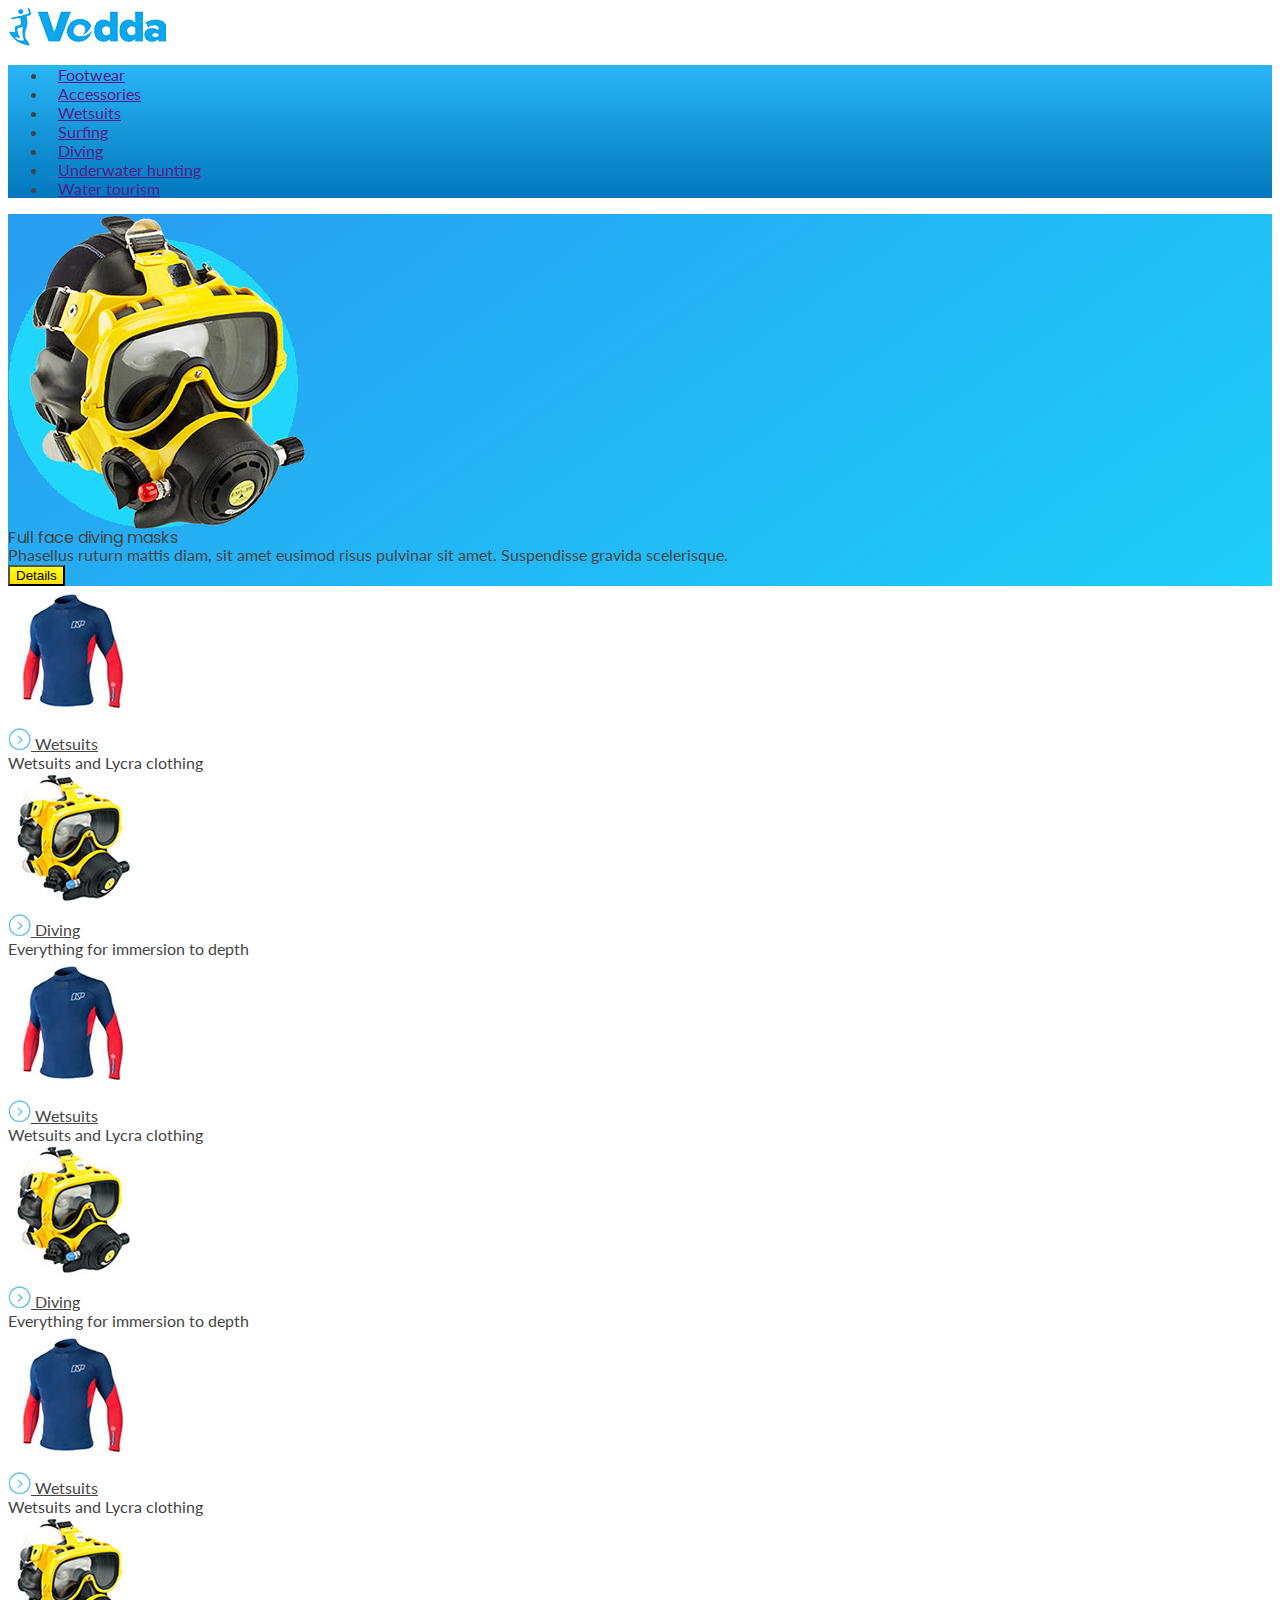
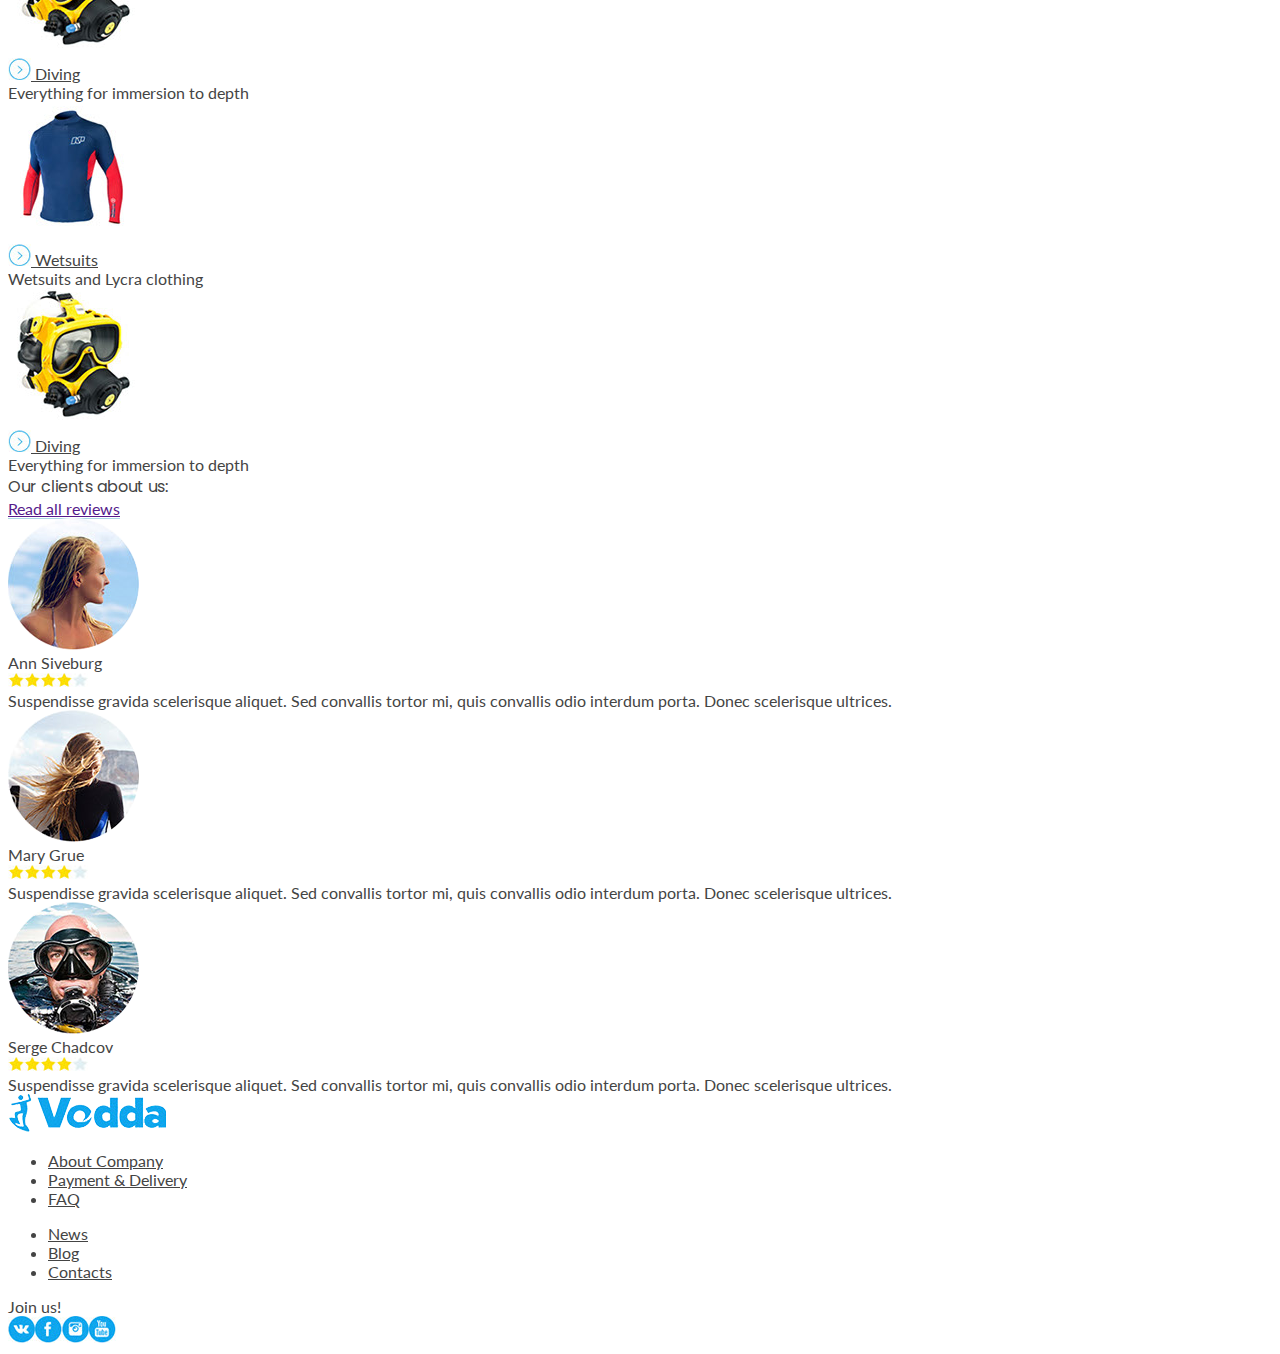
<file: index.html>
<!DOCTYPE html>
<html lang="en">
<head>
    <meta charset="UTF-8">
    <meta http-equiv="X-UA-Compatible" content="IE=edge">
    <meta name="viewport" content="width=device-width, initial-scale=1.0">
    <link href="https://cdn.jsdelivr.net/npm/bootstrap@5.0.0-beta3/dist/css/bootstrap.min.css" rel="stylesheet" integrity="sha384-eOJMYsd53ii+scO/bJGFsiCZc+5NDVN2yr8+0RDqr0Ql0h+rP48ckxlpbzKgwra6" crossorigin="anonymous">
    <link rel="stylesheet" href="assets/css/BS-vodda.css">

    <title>Vodda - BS</title>
</head>
<body>
    
    <!-- main container -->
    <div class="container-fluid main">

        <!-- header logo -->
        <div class="header row text-center">
            <div class="col-md-12 my-4">
                <a href=""><img src="assets/img/logo.png"/></a>
            </div>
        </div>

        <!-- navbar -->
        <div class="nav row text-center shadow">
            <div class="col-md-12">
                <ul class="d-flex flex-column flex-lg-row justify-content-around text-uppercase p-0 my-4 my-lg-2 fw-bold">
                    <li class="list-item list-inline-item">
                        <a class="text-decoration-none link-light" href="">Footwear</a>
                    </li>
                    <li class="list-item list-inline-item">
                        <a class="text-decoration-none link-light" href="">Accessories</a>
                    </li>
                    <li class="list-item list-inline-item">
                        <a class="text-decoration-none link-light" href="">Wetsuits</a>
                    </li>
                    <li class="list-item list-inline-item">
                        <a class="text-decoration-none link-light" href="">Surfing</a>
                    </li>
                    <li class="list-item list-inline-item">
                        <a class="text-decoration-none link-light" href="">Diving</a>
                    </li>
                    <li class="list-item list-inline-item">
                        <a class="text-decoration-none link-light" href="">Underwater hunting</a>
                    </li>
                    <li class="list-item list-inline-item">
                        <a class="text-decoration-none link-light" href="">Water tourism</a>
                    </li>
                </ul>
            </div>
        </div>

        <!-- main item -->
        <div class="article row">
            <div class="col-md-12">
                <div class="main-article-wrapper row py-5 d-flex align-items-center">
                    <div class="col-md-6 d-flex justify-content-center justify-content-lg-end mb-4 mb-lg-0">
                        <img src="assets/img/header-mask.png" />
                    </div>
                    <div class="col-md-6 text-white d-flex flex-column align-items-center align-items-lg-start">
                        <div class="row mb-3 d-flex justify-content-center justify-content-md-start text-center text-md-start">
                            <div class="h1 col-8 col-lg-6">Full face diving masks</div>
                        </div>
                        <div class="row mb-4 d-flex justify-content-center justify-content-md-start text-center text-md-start">
                            <div class="col-10 col-lg-8">
                                Phasellus ruturn mattis diam, sit amet eusimod risus pulvinar sit amet. Suspendisse gravida scelerisque.
                            </div>
                        </div>
                        <div class="row">
                            <div class="col">
                                <button type="button" class="btn rounded-pill fw-bold px-4">
                                    Details
                                </button>
                            </div>
                        </div>
                    </div>
                </div>
            </div>
        </div>

        <!-- secondary items list -->
        <div class="secondary-items-list article row mb-4">
            <div class="col-md-12">
                <div class="row text-center">
                    <div class="col-md-3 border">
                        <img class="mt-4" src="assets/img/wetsiuts.png" />
                        <div class="text-uppercase fw-bold d-flex align-items-center justify-content-center mb-2">
                            <a class="text-decoration-none" href="">
                                <img class="me-2" src="assets/img/chevron.png" alt="">
                                Wetsuits
                            </a>
                        </div>
                        <div class="row d-flex justify-content-center">
                            <div class="col-lg-7 mb-4">
                                Wetsuits and Lycra clothing
                            </div>
                        </div>
                    </div>
                    <div class="col-md-3 border">
                        <img class="mt-4" src="assets/img/diving-mask.png" />
                        <div class="text-uppercase fw-bold d-flex align-items-center justify-content-center mb-2">
                            <a class="text-decoration-none" href="">
                                <img class="me-2" src="assets/img/chevron.png" alt="">
                                Diving
                            </a>
                        </div>
                        <div class="row d-flex justify-content-center">
                            <div class="col-lg-7 mb-4">
                                Everything for immersion to depth
                            </div>
                        </div>
                    </div>
                    <div class="col-md-3 border">
                        <img class="mt-4" src="assets/img/wetsiuts.png" />
                        <div class="text-uppercase fw-bold d-flex align-items-center justify-content-center mb-2">
                            <a class="text-decoration-none" href="">
                                <img class="me-2" src="assets/img/chevron.png" alt="">
                                Wetsuits
                            </a>
                        </div>
                        <div class="row d-flex justify-content-center">
                            <div class="col-lg-7 mb-4">
                                Wetsuits and Lycra clothing
                            </div>
                        </div>
                    </div>
                    <div class="col-md-3 border">
                        <img class="mt-4" src="assets/img/diving-mask.png" />
                        <div class="text-uppercase fw-bold d-flex align-items-center justify-content-center mb-2">
                            <a class="text-decoration-none" href="">
                                <img class="me-2" src="assets/img/chevron.png" alt="">
                                Diving
                            </a>
                        </div>
                        <div class="row d-flex justify-content-center">
                            <div class="col-lg-7 mb-4">
                                Everything for immersion to depth
                            </div>
                        </div>
                    </div>
                </div>
                <div class="row text-center">
                    <div class="col-md-3 border">
                        <img class="mt-4" src="assets/img/wetsiuts.png" />
                        <div class="text-uppercase fw-bold d-flex align-items-center justify-content-center mb-2">
                            <a class="text-decoration-none" href="">
                                <img class="me-2" src="assets/img/chevron.png" alt="">
                                Wetsuits
                            </a>
                        </div>
                        <div class="row d-flex justify-content-center">
                            <div class="col-lg-7 mb-4">
                                Wetsuits and Lycra clothing
                            </div>
                        </div>
                    </div>
                    <div class="col-md-3 border">
                        <img class="mt-4" src="assets/img/diving-mask.png" />
                        <div class="text-uppercase fw-bold d-flex align-items-center justify-content-center mb-2">
                            <a class="text-decoration-none" href="">
                                <img class="me-2" src="assets/img/chevron.png" alt="">
                                Diving
                            </a>
                        </div>
                        <div class="row d-flex justify-content-center">
                            <div class="col-lg-7 mb-4">
                                Everything for immersion to depth
                            </div>
                        </div>
                    </div>
                    <div class="col-md-3 border">
                        <img class="mt-4" src="assets/img/wetsiuts.png" />
                        <div class="text-uppercase fw-bold d-flex align-items-center justify-content-center mb-2">
                            <a class="text-decoration-none" href="">
                                <img class="me-2" src="assets/img/chevron.png" alt="">
                                Wetsuits
                            </a>
                        </div>
                        <div class="row d-flex justify-content-center">
                            <div class="col-lg-7 mb-4">
                                Wetsuits and Lycra clothing
                            </div>
                        </div>
                    </div>
                    <div class="col-md-3 border">
                        <img class="mt-4" src="assets/img/diving-mask.png" />
                        <div class="text-uppercase fw-bold d-flex align-items-center justify-content-center mb-2">
                            <a class="text-decoration-none" href="">
                                <img class="me-2" src="assets/img/chevron.png" alt="">
                                Diving
                            </a>
                        </div>
                        <div class="row d-flex justify-content-center">
                            <div class="col-lg-7 mb-4">
                                Everything for immersion to depth
                            </div>
                        </div>
                    </div>
                </div>
            </div>
        </div>

        <!-- 'our clients about us' -->
        <div class="row text-center">
            <div class="h2 col-md-12 fw-bold">
                Our clients about us:
            </div>
        </div>
        <div class="reviews row text-center">
            <div class="col-md-12">
                <a class="text-decoration-none link-info fw-bold" href="">Read all reviews</a>
            </div>
        </div>

        <!-- clients reviews -->
        <div class="row mt-5">
            <div class="col-md-12">
                <div class="row text-center">
                    <div class="col-md-4">
                        <img class="mb-3" src="assets/img/girl-1.png" alt="">
                        <div class=" fw-bold mb-1">Ann Siveburg</div>
                        <div class="mb-1">
                            <img src="assets/img/star-active.png" alt=""><img src="assets/img/star-active.png" alt=""><img src="assets/img/star-active.png" alt=""><img src="assets/img/star-active.png" alt=""><img src="assets/img/star-non-active.png" alt="">
                        </div>
                        <div class="row d-flex justify-content-center">
                            <div class="col-md-8 mb-5 d-flex justify-content-center">
                                Suspendisse gravida scelerisque aliquet. Sed convallis tortor mi, quis convallis odio interdum porta. Donec scelerisque ultrices.
                            </div>
                        </div>
                    </div>
                    <div class="col-md-4">
                        <img class="mb-3" src="assets/img/girl-2.png" alt="">
                        <div class="fw-bold mb-1">Mary Grue</div>
                        <div class="mb-1">
                            <img src="assets/img/star-active.png" alt=""><img src="assets/img/star-active.png" alt=""><img src="assets/img/star-active.png" alt=""><img src="assets/img/star-active.png" alt=""><img src="assets/img/star-non-active.png" alt="">
                        </div>
                        <div class="row d-flex justify-content-center">
                            <div class="col-md-8 mb-5 d-flex justify-content-center">
                                Suspendisse gravida scelerisque aliquet. Sed convallis tortor mi, quis convallis odio interdum porta. Donec scelerisque ultrices.
                            </div>
                        </div>
                    </div>
                    <div class="col-md-4">
                        <img class="mb-3" src="assets/img/girl-3.png" alt="">
                        <div class="fw-bold mb-1">Serge Chadcov</div>
                        <div class="mb-1">
                            <img src="assets/img/star-active.png" alt=""><img src="assets/img/star-active.png" alt=""><img src="assets/img/star-active.png" alt=""><img src="assets/img/star-active.png" alt=""><img src="assets/img/star-non-active.png" alt="">
                        </div>
                        <div class="row d-flex justify-content-center">
                            <div class="col-md-8 mb-5 d-flex justify-content-center">
                                Suspendisse gravida scelerisque aliquet. Sed convallis tortor mi, quis convallis odio interdum porta. Donec scelerisque ultrices.
                            </div>
                        </div>
                    </div>
                </div>
            </div>
        </div>

        <!-- footer & about us -->
        <div class="footer row border-top py-3">
            <div class="col-md-12">
                <div class="row d-flex align-items-center">
                    <div class="col-md-3 text-center">
                        <img src="assets/img/logo.png" />
                    </div>
                    <div class="col-md-3 d-flex justify-content-center mt-3 text-center text-md-start">
                        <ul class="list-unstyled">
                            <li class="list-item">
                                <a class="text-decoration-none" href="">About Company</a>
                            </li>
                            <li class="list-item">
                                <a class="text-decoration-none" href="">Payment & Delivery</a>
                            </li>
                            <li class="list-item">
                                <a class="text-decoration-none" href="">FAQ</a>
                            </li>
                        </ul>
                    </div>
                    <div class="col-md-3 d-flex justify-content-center text-center text-md-start">
                        <ul class="list-unstyled">
                            <li class="list-item">
                                <a class="text-decoration-none" href="">News</a>
                            </li>
                            <li class="list-item">
                                <a class="text-decoration-none" href="">Blog</a>
                            </li>
                            <li class="list-item">
                                <a class="text-decoration-none" href="">Contacts</a>
                            </li>
                        </ul>
                    </div>
                    <div class="col-md-3 d-flex flex-column">
                        <div class="row text-center">
                            <div class="col mb-2 text-uppercase">Join us!</div>
                        </div>
                        <div class="row text-center">
                            <div class="col">
                                <a class="mx-1" href=""><img src="assets/img/w.png" alt=""></a><a class="mx-1" href=""><img src="assets/img/facebook.png" alt=""></a><a class="mx-1" href=""><img src="assets/img/instagram.png" alt=""></a><a class="mx-1" href=""><img src="assets/img/youtube.png" alt=""></a>
                            </div>
                        </div>
                    </div>
                </div>
            </div>
        </div>
    </div>


<script src="https://cdn.jsdelivr.net/npm/bootstrap@5.0.0-beta3/dist/js/bootstrap.bundle.min.js" integrity="sha384-JEW9xMcG8R+pH31jmWH6WWP0WintQrMb4s7ZOdauHnUtxwoG2vI5DkLtS3qm9Ekf" crossorigin="anonymous"></script>
</body>
</html>
</file>
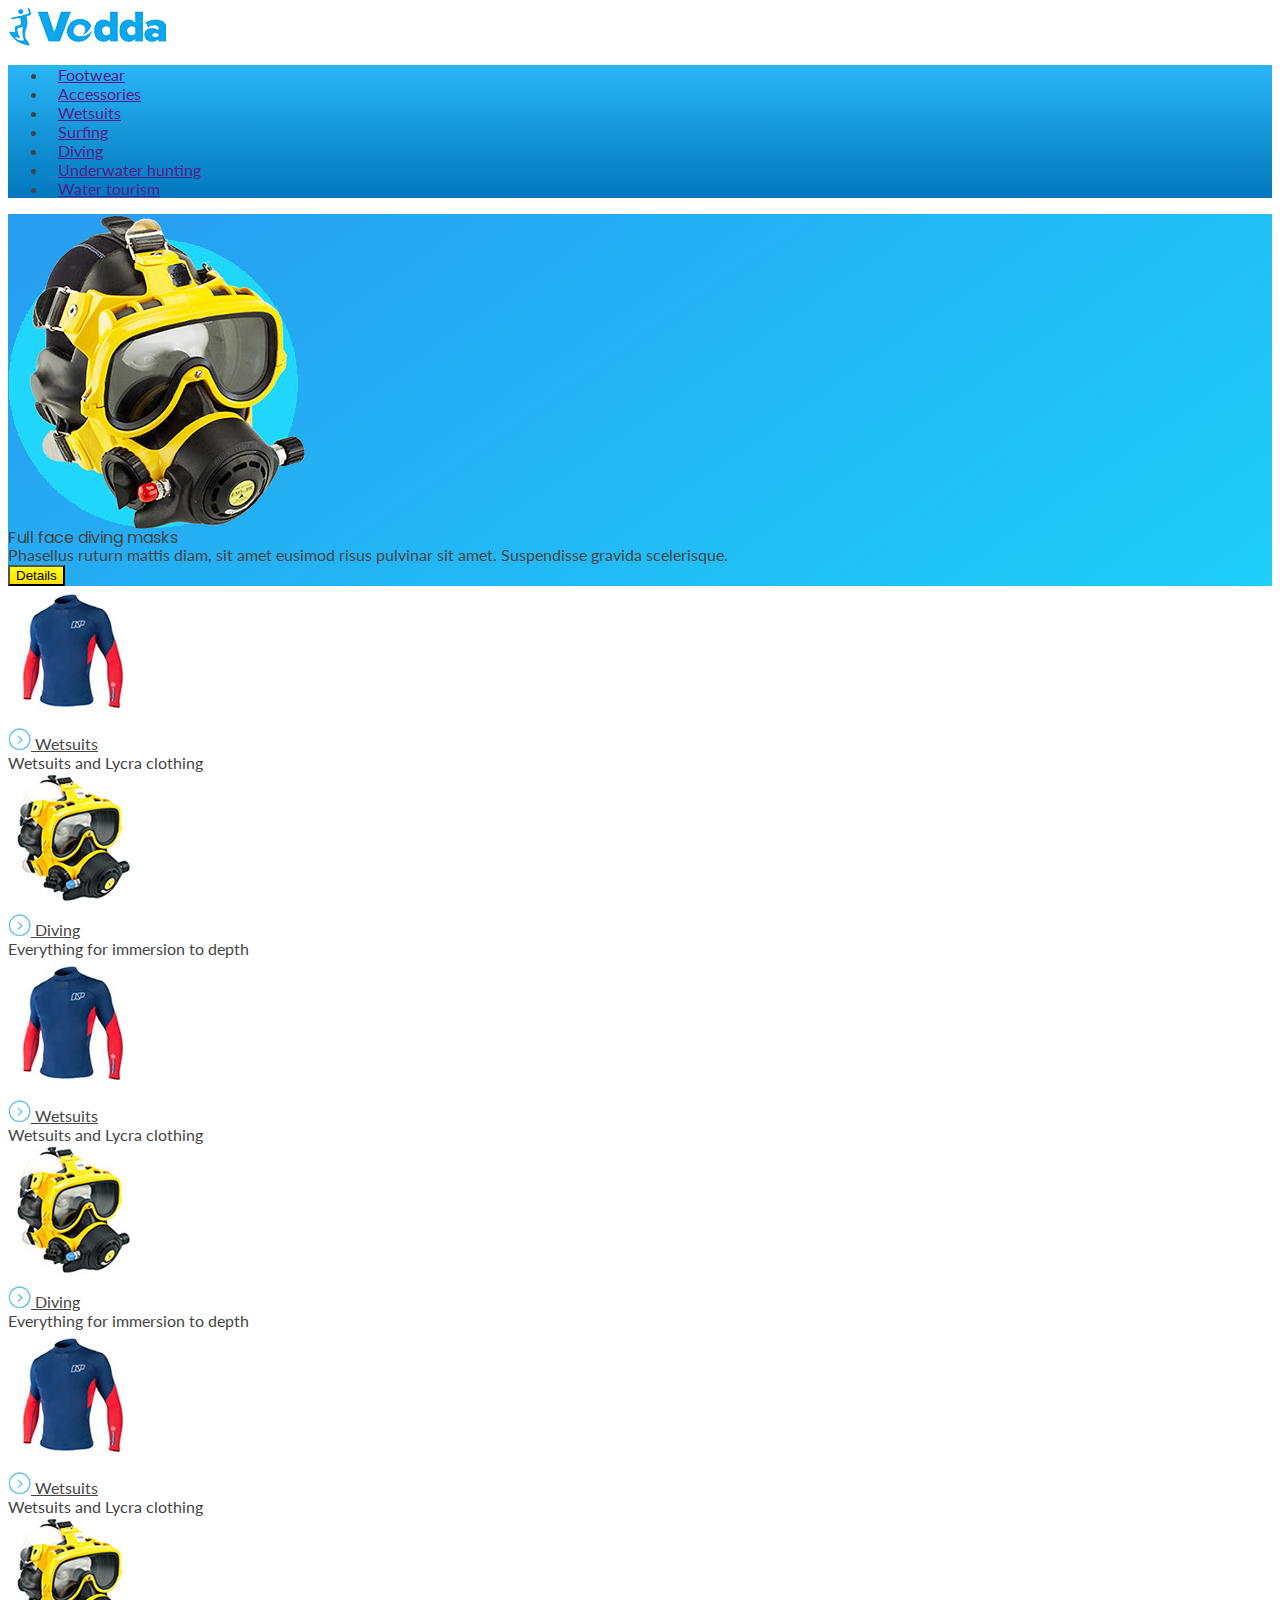
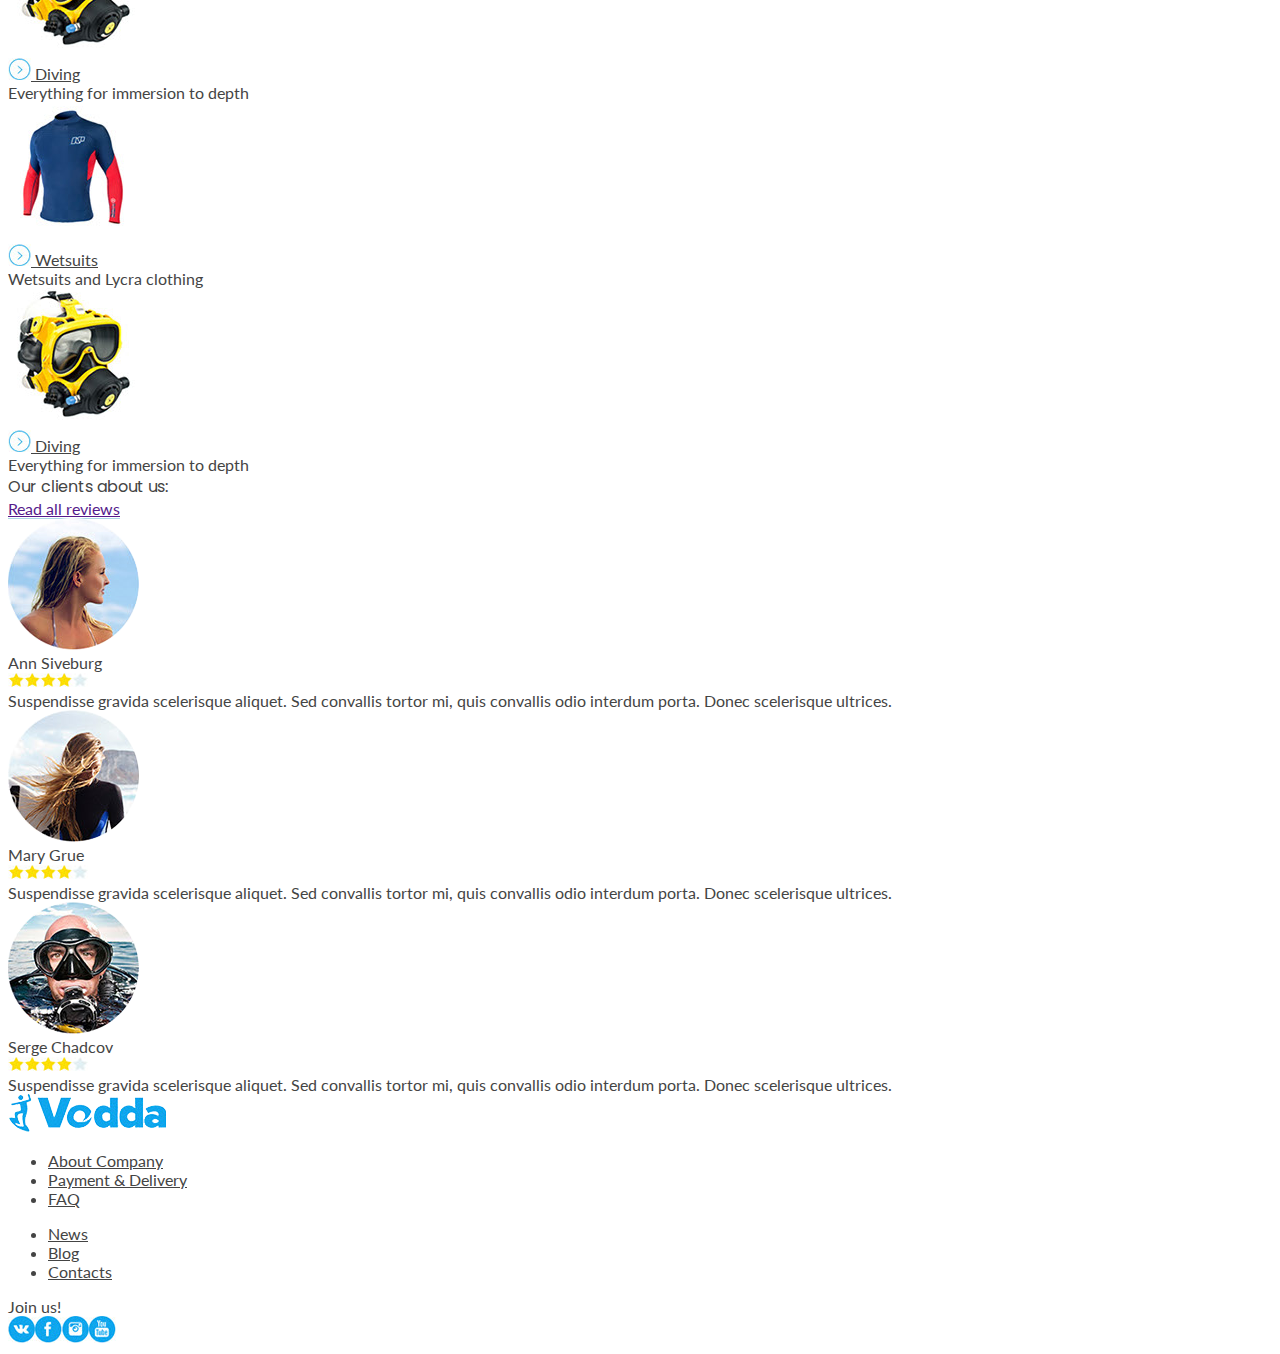
<file: BS-vodda.html>
<!DOCTYPE html>
<html lang="en">
<head>
    <meta charset="UTF-8">
    <meta http-equiv="X-UA-Compatible" content="IE=edge">
    <meta name="viewport" content="width=device-width, initial-scale=1.0">
    <link href="https://cdn.jsdelivr.net/npm/bootstrap@5.0.0-beta3/dist/css/bootstrap.min.css" rel="stylesheet" integrity="sha384-eOJMYsd53ii+scO/bJGFsiCZc+5NDVN2yr8+0RDqr0Ql0h+rP48ckxlpbzKgwra6" crossorigin="anonymous">
    <link rel="stylesheet" href="assets/css/BS-vodda.css">

    <title>Vodda - BS</title>
</head>
<body>
    
    <!-- main container -->
    <div class="container-fluid main">

        <!-- header logo -->
        <div class="header row text-center">
            <div class="col-md-12 my-4">
                <a href=""><img src="assets/img/logo.png"/></a>
            </div>
        </div>

        <!-- navbar -->
        <div class="nav row text-center shadow">
            <div class="col-md-12">
                <ul class="d-flex flex-column flex-lg-row justify-content-around text-uppercase p-0 my-4 my-lg-2 fw-bold">
                    <li class="list-item list-inline-item">
                        <a class="text-decoration-none link-light" href="">Footwear</a>
                    </li>
                    <li class="list-item list-inline-item">
                        <a class="text-decoration-none link-light" href="">Accessories</a>
                    </li>
                    <li class="list-item list-inline-item">
                        <a class="text-decoration-none link-light" href="">Wetsuits</a>
                    </li>
                    <li class="list-item list-inline-item">
                        <a class="text-decoration-none link-light" href="">Surfing</a>
                    </li>
                    <li class="list-item list-inline-item">
                        <a class="text-decoration-none link-light" href="">Diving</a>
                    </li>
                    <li class="list-item list-inline-item">
                        <a class="text-decoration-none link-light" href="">Underwater hunting</a>
                    </li>
                    <li class="list-item list-inline-item">
                        <a class="text-decoration-none link-light" href="">Water tourism</a>
                    </li>
                </ul>
            </div>
        </div>

        <!-- main item -->
        <div class="article row">
            <div class="col-md-12">
                <div class="main-article-wrapper row py-5 d-flex align-items-center">
                    <div class="col-md-6 d-flex justify-content-center justify-content-lg-end mb-4 mb-lg-0">
                        <img src="assets/img/header-mask.png" />
                    </div>
                    <div class="col-md-6 text-white d-flex flex-column align-items-center align-items-lg-start">
                        <div class="row mb-3 d-flex justify-content-center justify-content-md-start text-center text-md-start">
                            <div class="h1 col-8 col-lg-6">Full face diving masks</div>
                        </div>
                        <div class="row mb-4 d-flex justify-content-center justify-content-md-start text-center text-md-start">
                            <div class="col-10 col-lg-8">
                                Phasellus ruturn mattis diam, sit amet eusimod risus pulvinar sit amet. Suspendisse gravida scelerisque.
                            </div>
                        </div>
                        <div class="row">
                            <div class="col">
                                <button type="button" class="btn rounded-pill fw-bold px-4">
                                    Details
                                </button>
                            </div>
                        </div>
                    </div>
                </div>
            </div>
        </div>

        <!-- secondary items list -->
        <div class="secondary-items-list article row mb-4">
            <div class="col-md-12">
                <div class="row text-center">
                    <div class="col-md-3 border">
                        <img class="mt-4" src="assets/img/wetsiuts.png" />
                        <div class="text-uppercase fw-bold d-flex align-items-center justify-content-center mb-2">
                            <a class="text-decoration-none" href="">
                                <img class="me-2" src="assets/img/chevron.png" alt="">
                                Wetsuits
                            </a>
                        </div>
                        <div class="row d-flex justify-content-center">
                            <div class="col-lg-7 mb-4">
                                Wetsuits and Lycra clothing
                            </div>
                        </div>
                    </div>
                    <div class="col-md-3 border">
                        <img class="mt-4" src="assets/img/diving-mask.png" />
                        <div class="text-uppercase fw-bold d-flex align-items-center justify-content-center mb-2">
                            <a class="text-decoration-none" href="">
                                <img class="me-2" src="assets/img/chevron.png" alt="">
                                Diving
                            </a>
                        </div>
                        <div class="row d-flex justify-content-center">
                            <div class="col-lg-7 mb-4">
                                Everything for immersion to depth
                            </div>
                        </div>
                    </div>
                    <div class="col-md-3 border">
                        <img class="mt-4" src="assets/img/wetsiuts.png" />
                        <div class="text-uppercase fw-bold d-flex align-items-center justify-content-center mb-2">
                            <a class="text-decoration-none" href="">
                                <img class="me-2" src="assets/img/chevron.png" alt="">
                                Wetsuits
                            </a>
                        </div>
                        <div class="row d-flex justify-content-center">
                            <div class="col-lg-7 mb-4">
                                Wetsuits and Lycra clothing
                            </div>
                        </div>
                    </div>
                    <div class="col-md-3 border">
                        <img class="mt-4" src="assets/img/diving-mask.png" />
                        <div class="text-uppercase fw-bold d-flex align-items-center justify-content-center mb-2">
                            <a class="text-decoration-none" href="">
                                <img class="me-2" src="assets/img/chevron.png" alt="">
                                Diving
                            </a>
                        </div>
                        <div class="row d-flex justify-content-center">
                            <div class="col-lg-7 mb-4">
                                Everything for immersion to depth
                            </div>
                        </div>
                    </div>
                </div>
                <div class="row text-center">
                    <div class="col-md-3 border">
                        <img class="mt-4" src="assets/img/wetsiuts.png" />
                        <div class="text-uppercase fw-bold d-flex align-items-center justify-content-center mb-2">
                            <a class="text-decoration-none" href="">
                                <img class="me-2" src="assets/img/chevron.png" alt="">
                                Wetsuits
                            </a>
                        </div>
                        <div class="row d-flex justify-content-center">
                            <div class="col-lg-7 mb-4">
                                Wetsuits and Lycra clothing
                            </div>
                        </div>
                    </div>
                    <div class="col-md-3 border">
                        <img class="mt-4" src="assets/img/diving-mask.png" />
                        <div class="text-uppercase fw-bold d-flex align-items-center justify-content-center mb-2">
                            <a class="text-decoration-none" href="">
                                <img class="me-2" src="assets/img/chevron.png" alt="">
                                Diving
                            </a>
                        </div>
                        <div class="row d-flex justify-content-center">
                            <div class="col-lg-7 mb-4">
                                Everything for immersion to depth
                            </div>
                        </div>
                    </div>
                    <div class="col-md-3 border">
                        <img class="mt-4" src="assets/img/wetsiuts.png" />
                        <div class="text-uppercase fw-bold d-flex align-items-center justify-content-center mb-2">
                            <a class="text-decoration-none" href="">
                                <img class="me-2" src="assets/img/chevron.png" alt="">
                                Wetsuits
                            </a>
                        </div>
                        <div class="row d-flex justify-content-center">
                            <div class="col-lg-7 mb-4">
                                Wetsuits and Lycra clothing
                            </div>
                        </div>
                    </div>
                    <div class="col-md-3 border">
                        <img class="mt-4" src="assets/img/diving-mask.png" />
                        <div class="text-uppercase fw-bold d-flex align-items-center justify-content-center mb-2">
                            <a class="text-decoration-none" href="">
                                <img class="me-2" src="assets/img/chevron.png" alt="">
                                Diving
                            </a>
                        </div>
                        <div class="row d-flex justify-content-center">
                            <div class="col-lg-7 mb-4">
                                Everything for immersion to depth
                            </div>
                        </div>
                    </div>
                </div>
            </div>
        </div>

        <!-- 'our clients about us' -->
        <div class="row text-center">
            <div class="h2 col-md-12 fw-bold">
                Our clients about us:
            </div>
        </div>
        <div class="reviews row text-center">
            <div class="col-md-12">
                <a class="text-decoration-none link-info fw-bold" href="">Read all reviews</a>
            </div>
        </div>

        <!-- clients reviews -->
        <div class="row mt-5">
            <div class="col-md-12">
                <div class="row text-center">
                    <div class="col-md-4">
                        <img class="mb-3" src="assets/img/girl-1.png" alt="">
                        <div class=" fw-bold mb-1">Ann Siveburg</div>
                        <div class="mb-1">
                            <img src="assets/img/star-active.png" alt=""><img src="assets/img/star-active.png" alt=""><img src="assets/img/star-active.png" alt=""><img src="assets/img/star-active.png" alt=""><img src="assets/img/star-non-active.png" alt="">
                        </div>
                        <div class="row d-flex justify-content-center">
                            <div class="col-md-8 mb-5 d-flex justify-content-center">
                                Suspendisse gravida scelerisque aliquet. Sed convallis tortor mi, quis convallis odio interdum porta. Donec scelerisque ultrices.
                            </div>
                        </div>
                    </div>
                    <div class="col-md-4">
                        <img class="mb-3" src="assets/img/girl-2.png" alt="">
                        <div class="fw-bold mb-1">Mary Grue</div>
                        <div class="mb-1">
                            <img src="assets/img/star-active.png" alt=""><img src="assets/img/star-active.png" alt=""><img src="assets/img/star-active.png" alt=""><img src="assets/img/star-active.png" alt=""><img src="assets/img/star-non-active.png" alt="">
                        </div>
                        <div class="row d-flex justify-content-center">
                            <div class="col-md-8 mb-5 d-flex justify-content-center">
                                Suspendisse gravida scelerisque aliquet. Sed convallis tortor mi, quis convallis odio interdum porta. Donec scelerisque ultrices.
                            </div>
                        </div>
                    </div>
                    <div class="col-md-4">
                        <img class="mb-3" src="assets/img/girl-3.png" alt="">
                        <div class="fw-bold mb-1">Serge Chadcov</div>
                        <div class="mb-1">
                            <img src="assets/img/star-active.png" alt=""><img src="assets/img/star-active.png" alt=""><img src="assets/img/star-active.png" alt=""><img src="assets/img/star-active.png" alt=""><img src="assets/img/star-non-active.png" alt="">
                        </div>
                        <div class="row d-flex justify-content-center">
                            <div class="col-md-8 mb-5 d-flex justify-content-center">
                                Suspendisse gravida scelerisque aliquet. Sed convallis tortor mi, quis convallis odio interdum porta. Donec scelerisque ultrices.
                            </div>
                        </div>
                    </div>
                </div>
            </div>
        </div>

        <!-- footer & about us -->
        <div class="footer row border-top py-3">
            <div class="col-md-12">
                <div class="row d-flex align-items-center">
                    <div class="col-md-3 text-center">
                        <img src="assets/img/logo.png" />
                    </div>
                    <div class="col-md-3 d-flex justify-content-center mt-3 text-center text-md-start">
                        <ul class="list-unstyled">
                            <li class="list-item">
                                <a class="text-decoration-none" href="">About Company</a>
                            </li>
                            <li class="list-item">
                                <a class="text-decoration-none" href="">Payment & Delivery</a>
                            </li>
                            <li class="list-item">
                                <a class="text-decoration-none" href="">FAQ</a>
                            </li>
                        </ul>
                    </div>
                    <div class="col-md-3 d-flex justify-content-center text-center text-md-start">
                        <ul class="list-unstyled">
                            <li class="list-item">
                                <a class="text-decoration-none" href="">News</a>
                            </li>
                            <li class="list-item">
                                <a class="text-decoration-none" href="">Blog</a>
                            </li>
                            <li class="list-item">
                                <a class="text-decoration-none" href="">Contacts</a>
                            </li>
                        </ul>
                    </div>
                    <div class="col-md-3 d-flex flex-column">
                        <div class="row text-center">
                            <div class="col mb-2 text-uppercase">Join us!</div>
                        </div>
                        <div class="row text-center">
                            <div class="col">
                                <a class="mx-1" href=""><img src="assets/img/w.png" alt=""></a><a class="mx-1" href=""><img src="assets/img/facebook.png" alt=""></a><a class="mx-1" href=""><img src="assets/img/instagram.png" alt=""></a><a class="mx-1" href=""><img src="assets/img/youtube.png" alt=""></a>
                            </div>
                        </div>
                    </div>
                </div>
            </div>
        </div>
    </div>


<script src="https://cdn.jsdelivr.net/npm/bootstrap@5.0.0-beta3/dist/js/bootstrap.bundle.min.js" integrity="sha384-JEW9xMcG8R+pH31jmWH6WWP0WintQrMb4s7ZOdauHnUtxwoG2vI5DkLtS3qm9Ekf" crossorigin="anonymous"></script>
</body>
</html>
</file>
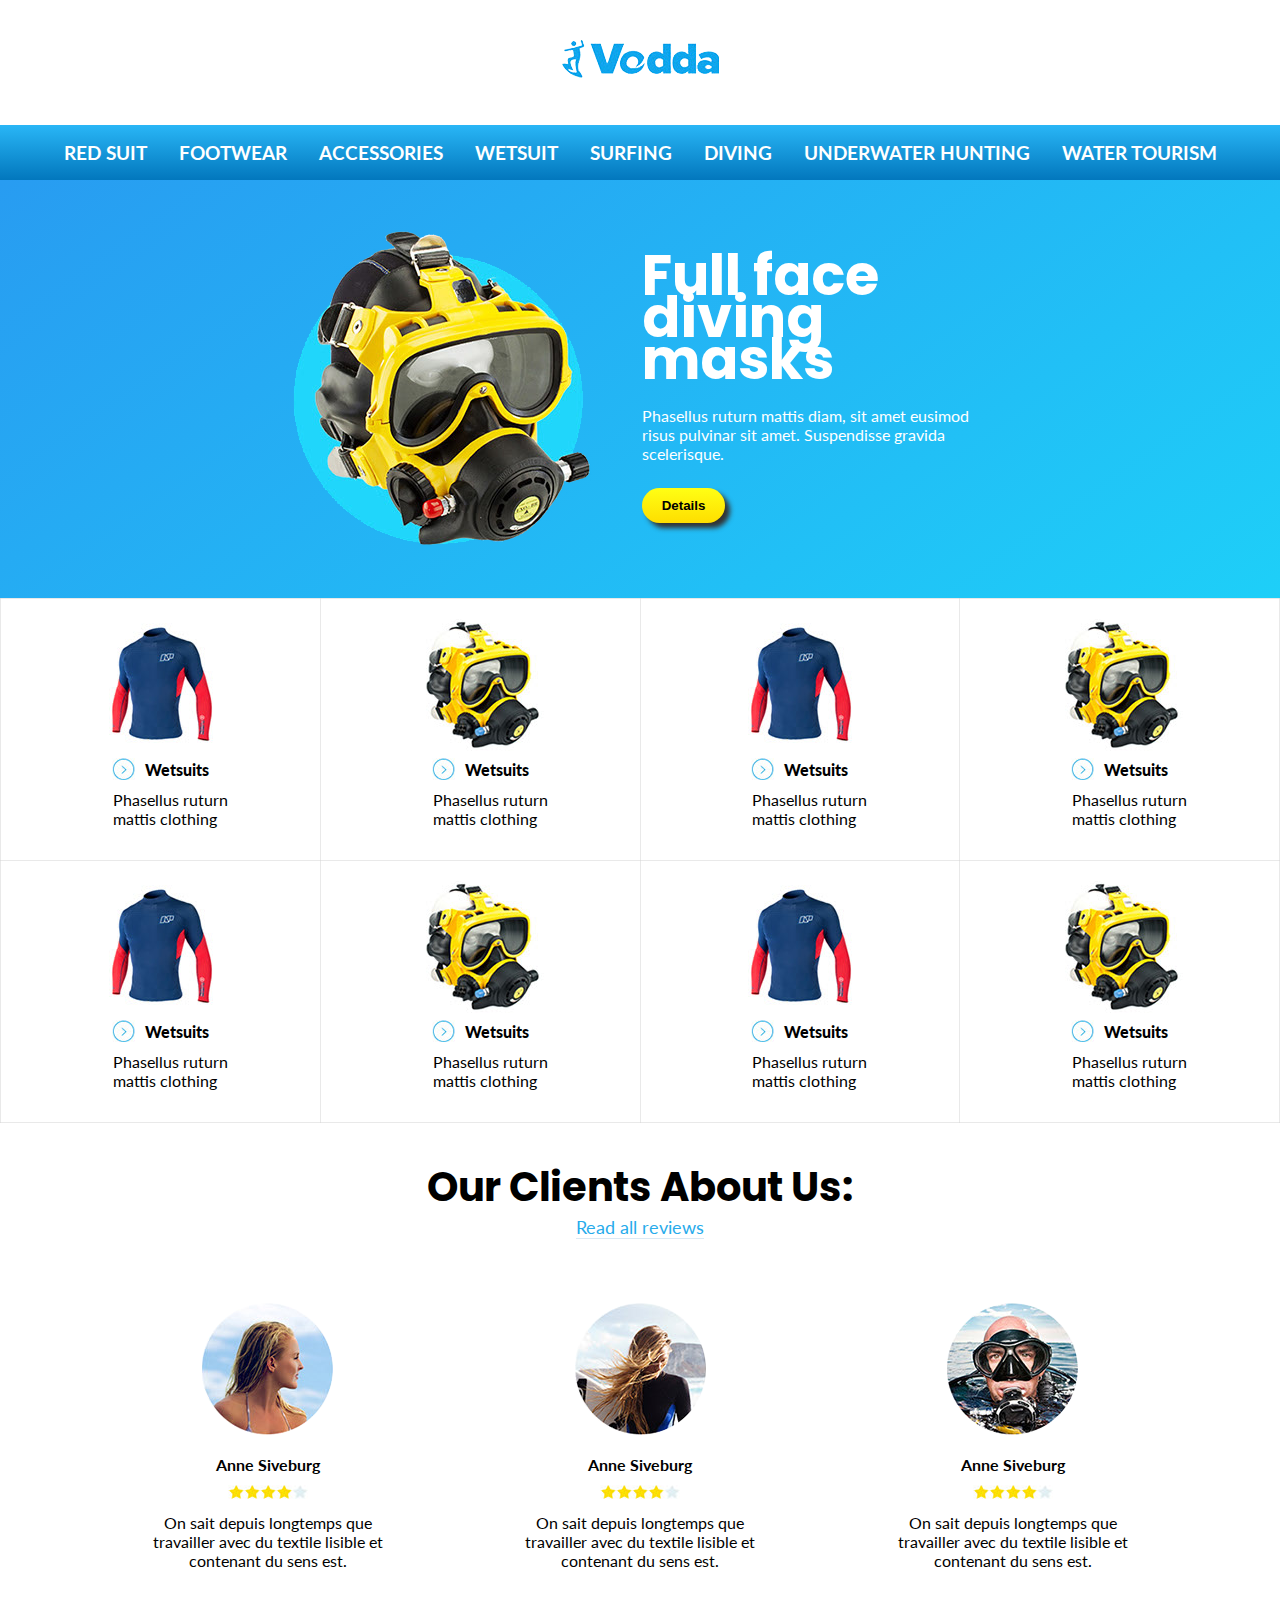
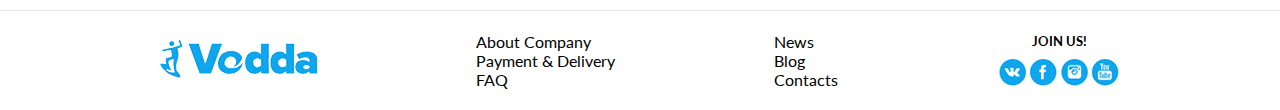
<file: page1.html>
<!DOCTYPE html>
<html lang="fr">
<head>
    <meta charset="UTF-8">
    <link rel="stylesheet" href="assets/css/style-page1.css">
    <link rel="preconnect" href="https://fonts.gstatic.com">
    <link href="https://fonts.googleapis.com/css2?family=Poppins:wght@700&display=swap" rel="stylesheet">
    <title>Vodda</title>
</head>
<body>

    <div id="wrapper">

        <header>
            <h1>
                <a href=""><img src="assets/img/logo.png" alt="Logo Vodda"></a>
            </h1>
            <nav>
                <a href="">Red suit</a>
                <a href="">Footwear</a>
                <a href="">Accessories</a>
                <a href="">Wetsuit</a>
                <a href="">Surfing</a>
                <a href="">Diving</a>
                <a href="">Underwater hunting</a>
                <a href="">Water tourism</a>
            </nav>
        </header>

        <section id="main-article">
            <div id="main-image">
                <img src="assets/img/header-mask.png" alt="Un masque de plongée jaune">
            </div>
            <div id="main-text">
                <h2>Full face diving masks</h2>
                <p>Phasellus ruturn mattis diam, sit amet eusimod risus pulvinar sit amet. Suspendisse gravida scelerisque.</p>
                <a href=""><button>Details</button></a>
            </div>
        </section>

        <section id="products">
            <table border="1">
                <tr>
                    <td>
                        <div class="product-wrapper">
                            <img src="assets/img/wetsiuts.png" alt="Une tenue de plongée noire">
                            <div class="chevron-align">
                                <img src="assets/img/chevron.png" alt="Chevron">
                                <span>Wetsuits</span>
                            </div>
                            <div class="product-fluff-wrapper">
                                <p>Phasellus ruturn mattis clothing</p>
                            </div>
                        </div>
                    </td>
                    <td>
                        <div class="product-wrapper">
                            <img src="assets/img/diving-mask.png" alt="Un masque de plongée jaune">
                            <div class="chevron-align">
                                <img src="assets/img/chevron.png" alt="Chevron">
                                <span>Wetsuits</span>
                            </div>
                            <div class="product-fluff-wrapper">
                                <p>Phasellus ruturn mattis clothing</p>
                            </div>
                        </div>
                    </td>
                    <td>
                        <div class="product-wrapper">
                            <img src="assets/img/wetsiuts.png" alt="Une tenue de plongée noire">
                            <div class="chevron-align">
                                <img src="assets/img/chevron.png" alt="Chevron">
                                <span>Wetsuits</span>
                            </div>
                            <div class="product-fluff-wrapper">
                                <p>Phasellus ruturn mattis clothing</p>
                            </div>
                        </div>
                    </td>
                    <td>
                        <div class="product-wrapper">
                            <img src="assets/img/diving-mask.png" alt="Un masque de plongée jaune">
                            <div class="chevron-align">
                                <img src="assets/img/chevron.png" alt="Chevron">
                                <span>Wetsuits</span>
                            </div>
                            <div class="product-fluff-wrapper">
                                <p>Phasellus ruturn mattis clothing</p>
                            </div>
                        </div>
                    </td>
                </tr>
                <tr>
                    <td>
                        <div class="product-wrapper">
                            <img src="assets/img/wetsiuts.png" alt="Une tenue de plongée noire">
                            <div class="chevron-align">
                                <img src="assets/img/chevron.png" alt="Chevron">
                                <span>Wetsuits</span>
                            </div>
                            <div class="product-fluff-wrapper">
                                <p>Phasellus ruturn mattis clothing</p>
                            </div>
                        </div>
                    </td>
                    <td>
                        <div class="product-wrapper">
                            <img src="assets/img/diving-mask.png" alt="Un masque de plongée jaune">
                            <div class="chevron-align">
                                <img src="assets/img/chevron.png" alt="Chevron">
                                <span>Wetsuits</span>
                            </div>
                            <div class="product-fluff-wrapper">
                                <p>Phasellus ruturn mattis clothing</p>
                            </div>
                        </div>
                    </td>
                    <td>
                        <div class="product-wrapper">
                            <img src="assets/img/wetsiuts.png" alt="Une tenue de plongée noire">
                            <div class="chevron-align">
                                <img src="assets/img/chevron.png" alt="Chevron">
                                <span>Wetsuits</span>
                            </div>
                            <div class="product-fluff-wrapper">
                                <p>Phasellus ruturn mattis clothing</p>
                            </div>
                        </div>
                    </td>
                    <td>
                        <div class="product-wrapper">
                            <img src="assets/img/diving-mask.png" alt="Un masque de plongée jaune">
                            <div class="chevron-align">
                                <img src="assets/img/chevron.png" alt="Chevron">
                                <span>Wetsuits</span>
                            </div>
                            <div class="product-fluff-wrapper">
                                <p>Phasellus ruturn mattis clothing</p>
                            </div>
                        </div>
                    </td>
                </tr>
            </table>
        </section>

        <section id="reviews">
            <h3>Our Clients About Us:</h3>
            <a href="">Read all reviews</a>
        </section>

        <section id="clients">
            <div class="client-wrapper">
                <img class="client-pic" src="assets/img/girl-1.png" alt="Photo client">
                <p class="client-name">Anne Siveburg</p>
                <div>
                    <img src="assets/img/star-active.png" alt="Étoile jaune"><img src="assets/img/star-active.png" alt="Étoile jaune"><img src="assets/img/star-active.png" alt="Étoile jaune"><img src="assets/img/star-active.png" alt="Étoile jaune"><img src="assets/img/star-non-active.png" alt="Étoile grise">
                </div>
                <p class="client-fluff">On sait depuis longtemps que travailler avec du textile lisible et contenant du sens est.</p>
            </div>
            <div class="client-wrapper">
                <img class="client-pic" src="assets/img/girl-2.png" alt="Photo client">
                <p class="client-name">Anne Siveburg</p>
                <div>
                    <img src="assets/img/star-active.png" alt="Étoile jaune"><img src="assets/img/star-active.png" alt="Étoile jaune"><img src="assets/img/star-active.png" alt="Étoile jaune"><img src="assets/img/star-active.png" alt="Étoile jaune"><img src="assets/img/star-non-active.png" alt="Étoile grise">
                </div>
                <p class="client-fluff">On sait depuis longtemps que travailler avec du textile lisible et contenant du sens est.</p>
            </div>
            <div class="client-wrapper">
                <img class="client-pic" src="assets/img/girl-3.png" alt="Photo client">
                <p class="client-name">Anne Siveburg</p>
                <div>
                    <img src="assets/img/star-active.png" alt="Étoile jaune"><img src="assets/img/star-active.png" alt="Étoile jaune"><img src="assets/img/star-active.png" alt="Étoile jaune"><img src="assets/img/star-active.png" alt="Étoile jaune"><img src="assets/img/star-non-active.png" alt="Étoile grise">
                </div>
                <p class="client-fluff">On sait depuis longtemps que travailler avec du textile lisible et contenant du sens est.</p>
            </div>
        </section>

        <footer>
            <h3>
                <img src="assets/img/logo.png" alt="Logo Vodda">
            </h3>
            <div>
                <ul>
                    <li><a href="">About Company</a></li>
                    <li><a href="">Payment & Delivery</a></li>
                    <li><a href="">FAQ</a></li>
                </ul>
            </div>
            <div>
                <ul>
                    <li><a href="">News</a></li>
                    <li><a href="">Blog</a></li>
                    <li><a href="">Contacts</a></li>
                </ul>
            </div>
            <div id="joinus">
                <p>Join us!</p>
                <a href=""><img src="assets/img/w.png" alt="Logo W"></a><a href=""><img src="assets/img/facebook.png" alt="Logo Facebook"></a><a href=""><img src="assets/img/instagram.png" alt="Logo Instagram"></a><a href=""><img src="assets/img/youtube.png" alt="Logo YouTube"></a>
            </div>
        </footer>

    </div>

</body>
</html>
</file>
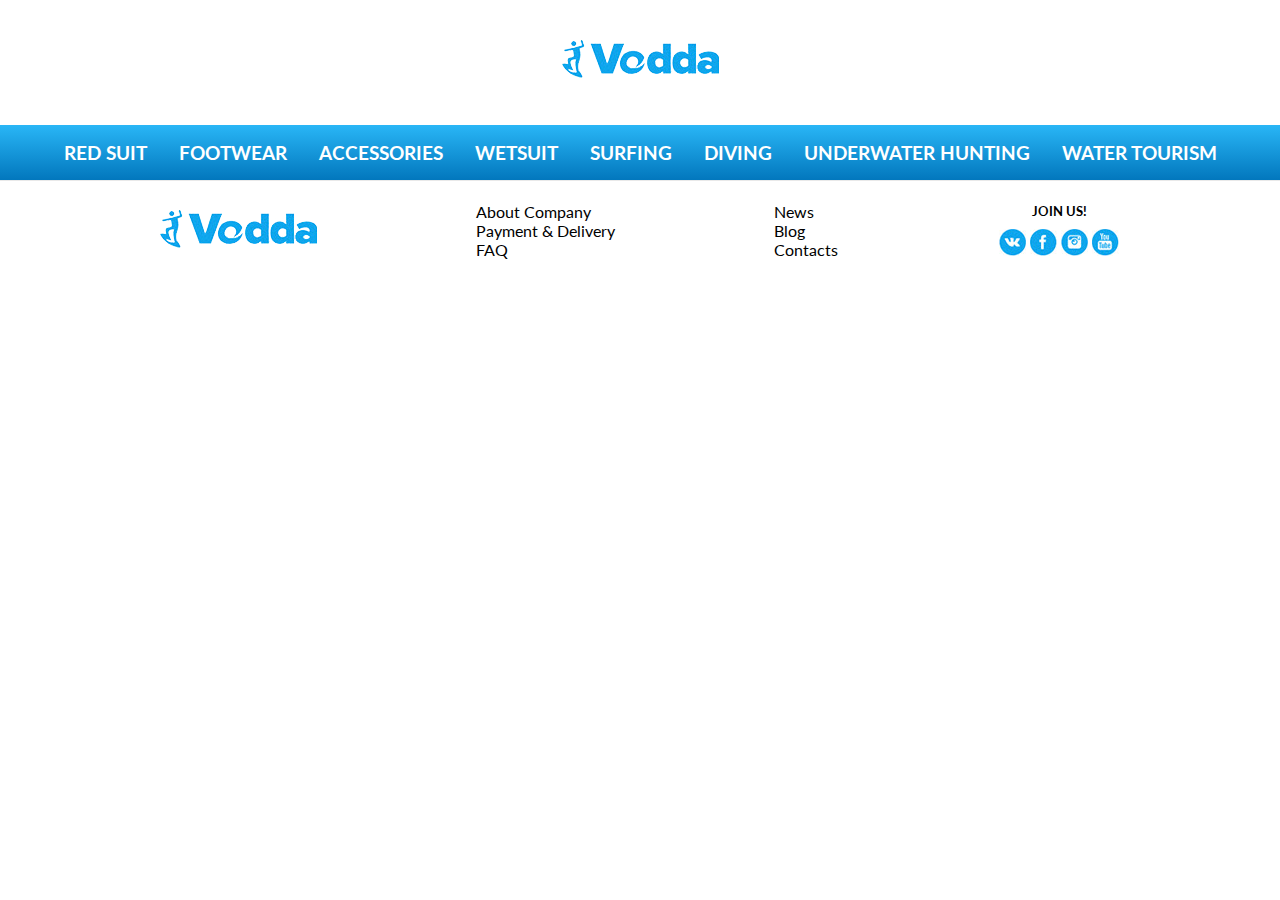
<file: page2.html>
<!DOCTYPE html>
<html lang="fr">
<head>
    <meta charset="UTF-8">
    <link rel="stylesheet" href="assets/css/style-page2.css">
    <title>Orca</title>
</head>
<body>

<div id="wrapper">

    <header>
        <h1>
            <a href=""><img src="assets/img/logo.png" alt="Logo Vodda"></a>
        </h1>
        <nav>
            <a href="">Red suit</a>
            <a href="">Footwear</a>
            <a href="">Accessories</a>
            <a href="">Wetsuit</a>
            <a href="">Surfing</a>
            <a href="">Diving</a>
            <a href="">Underwater hunting</a>
            <a href="">Water tourism</a>
        </nav>
    </header>


    <footer>
        <h3>
            <img src="assets/img/logo.png" alt="Logo Vodda">
        </h3>
        <div>
            <ul>
                <li><a href="">About Company</a></li>
                <li><a href="">Payment & Delivery</a></li>
                <li><a href="">FAQ</a></li>
            </ul>
        </div>
        <div>
            <ul>
                <li><a href="">News</a></li>
                <li><a href="">Blog</a></li>
                <li><a href="">Contacts</a></li>
            </ul>
        </div>
        <div id="joinus">
            <p>Join us!</p>
            <a href=""><img src="assets/img/w.png" alt="Logo W"></a><a href=""><img src="assets/img/facebook.png" alt="Logo Facebook"></a><a href=""><img src="assets/img/instagram.png" alt="Logo Instagram"></a><a href=""><img src="assets/img/youtube.png" alt="Logo YouTube"></a>
        </div>
    </footer>

</div>

</body>
</html>
</file>
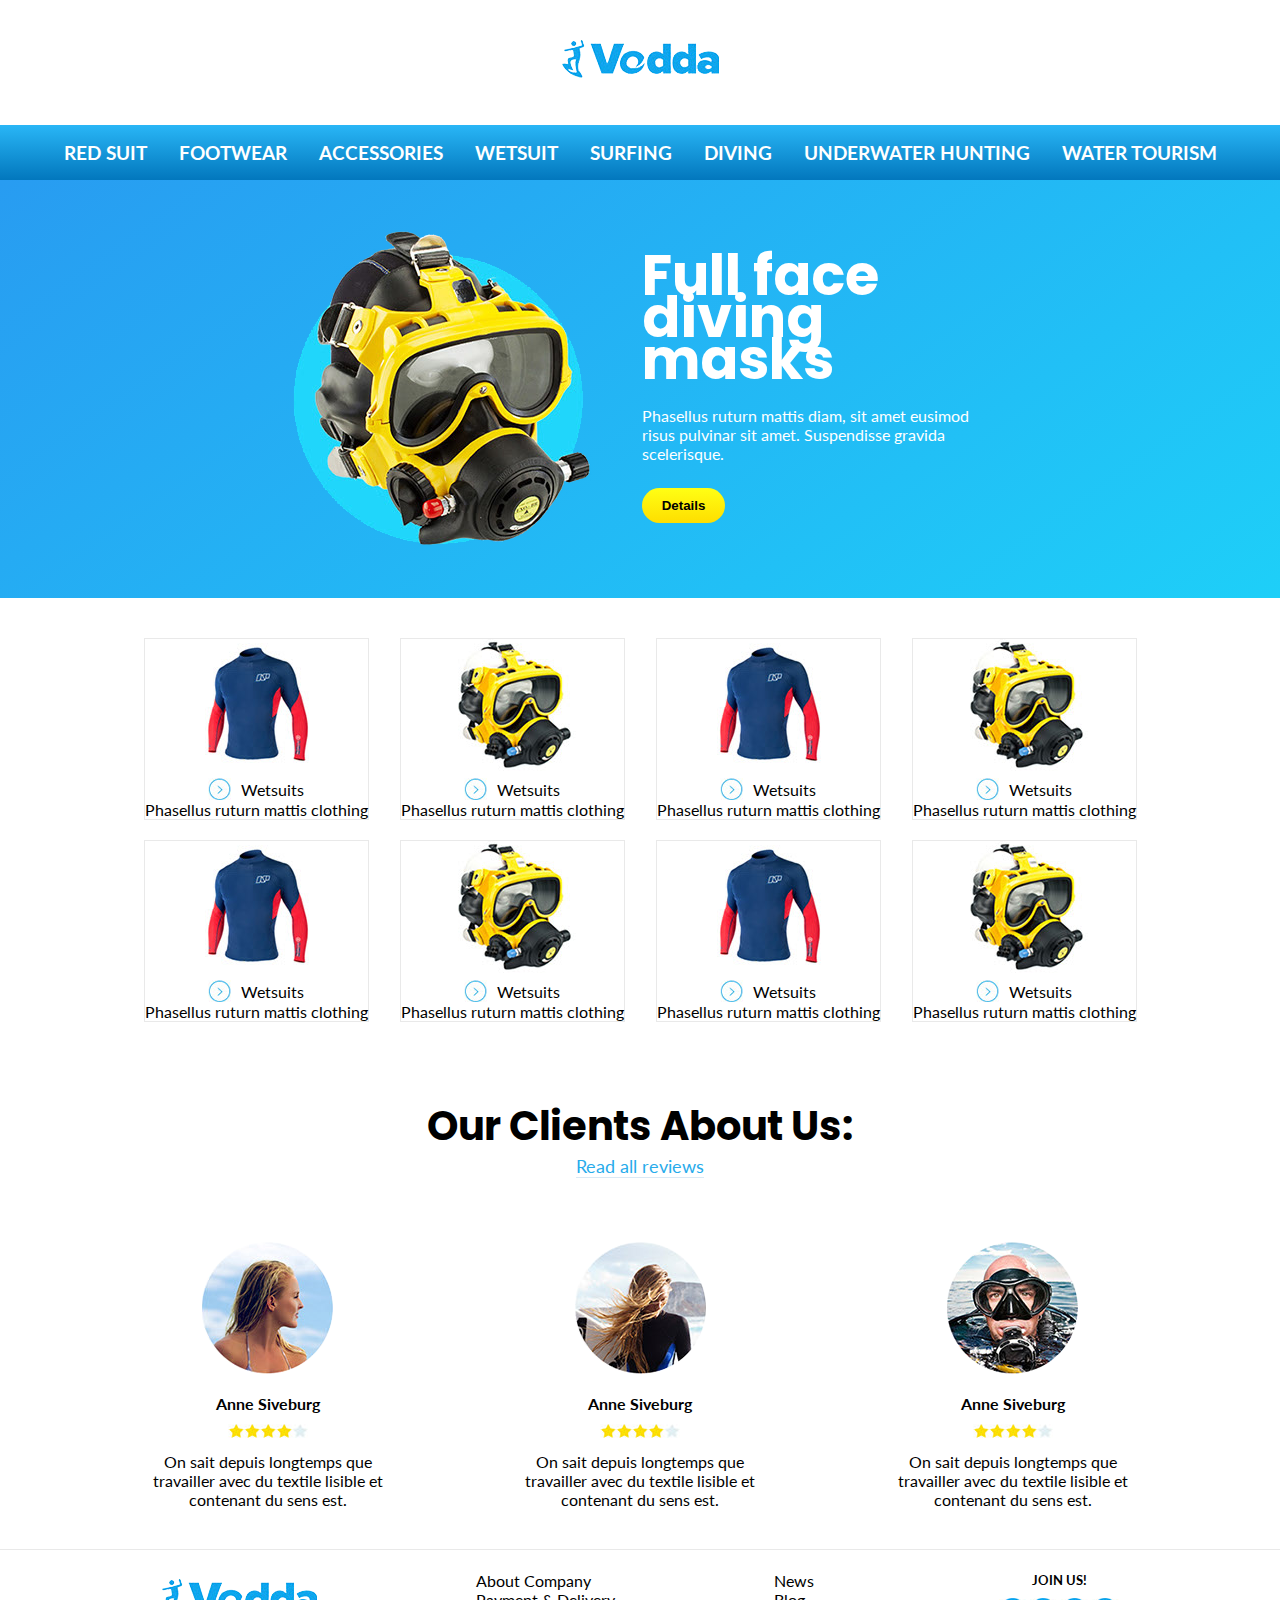
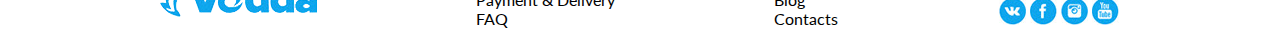
<file: html/page1.html>
<!DOCTYPE html>
<html lang="fr">
<head>
    <meta charset="UTF-8">
    <link rel="stylesheet" href="../css/style-page1.css">
    <link rel="preconnect" href="https://fonts.gstatic.com">
    <link href="https://fonts.googleapis.com/css2?family=Poppins:wght@700&display=swap" rel="stylesheet">
    <title>Vodda</title>
</head>
<body>

    <div id="wrapper">

        <header>
            <h1>
                <a href=""><img src="../assets/img/logo.png" alt="Logo Vodda"></a>
            </h1>
            <nav>
                <a href="">Red suit</a>
                <a href="">Footwear</a>
                <a href="">Accessories</a>
                <a href="">Wetsuit</a>
                <a href="">Surfing</a>
                <a href="">Diving</a>
                <a href="">Underwater hunting</a>
                <a href="">Water tourism</a>
            </nav>
        </header>

        <section id="main-article">
            <div id="main-image">
                <img src="../assets/img/header-mask.png" alt="Un masque de plongée jaune">
            </div>
            <div id="main-text">
                <h2>Full face diving masks</h2>
                <p>Phasellus ruturn mattis diam, sit amet eusimod risus pulvinar sit amet. Suspendisse gravida scelerisque.</p>
                <a href=""><button>Details</button></a>
            </div>
        </section>

        <section id="products">
            <div class="product-wrapper">
                <img src="../assets/img/wetsiuts.png" alt="Une tenue de plongée noire">
                <div class="chevron-align">
                    <img src="../assets/img/chevron.png" alt="Chevron">
                    <span>Wetsuits</span>
                </div>
                <div>
                    <p>Phasellus ruturn mattis clothing</p>
                </div>
            </div>
            <div class="product-wrapper">
                <img src="../assets/img/diving-mask.png" alt="Un masque de plongée jaune">
                <div class="chevron-align">
                    <img src="../assets/img/chevron.png" alt="Chevron">
                    <span>Wetsuits</span>
                </div>
                <div>
                    <p>Phasellus ruturn mattis clothing</p>
                </div>
            </div>
            <div class="product-wrapper">
                <img src="../assets/img/wetsiuts.png" alt="Une tenue de plongée noire">
                <div class="chevron-align">
                    <img src="../assets/img/chevron.png" alt="Chevron">
                    <span>Wetsuits</span>
                </div>
                <div>
                    <p>Phasellus ruturn mattis clothing</p>
                </div>
            </div>
            <div class="product-wrapper">
                <img src="../assets/img/diving-mask.png" alt="Un masque de plongée jaune">
                <div class="chevron-align">
                    <img src="../assets/img/chevron.png" alt="Chevron">
                    <span>Wetsuits</span>
                </div>
                <div>
                    <p>Phasellus ruturn mattis clothing</p>
                </div>
            </div>
            <div class="product-wrapper">
                <img src="../assets/img/wetsiuts.png" alt="Une tenue de plongée noire">
                <div class="chevron-align">
                    <img src="../assets/img/chevron.png" alt="Chevron">
                    <span>Wetsuits</span>
                </div>
                <div>
                    <p>Phasellus ruturn mattis clothing</p>
                </div>
            </div>
            <div class="product-wrapper">
                <img src="../assets/img/diving-mask.png" alt="Un masque de plongée jaune">
                <div class="chevron-align">
                    <img src="../assets/img/chevron.png" alt="Chevron">
                    <span>Wetsuits</span>
                </div>
                <div>
                    <p>Phasellus ruturn mattis clothing</p>
                </div>
            </div>
            <div class="product-wrapper">
                <img src="../assets/img/wetsiuts.png" alt="Une tenue de plongée noire">
                <div class="chevron-align">
                    <img src="../assets/img/chevron.png" alt="Chevron">
                    <span>Wetsuits</span>
                </div>
                <div>
                    <p>Phasellus ruturn mattis clothing</p>
                </div>
            </div>
            <div class="product-wrapper">
                <img src="../assets/img/diving-mask.png" alt="Un masque de plongée jaune">
                <div class="chevron-align">
                    <img src="../assets/img/chevron.png" alt="Chevron">
                    <span>Wetsuits</span>
                </div>
                <div>
                    <p>Phasellus ruturn mattis clothing</p>
                </div>
            </div>
        </section>

        <section id="reviews">
            <h3>Our Clients About Us:</h3>
            <a href="">Read all reviews</a>
        </section>

        <section id="clients">
            <div class="client-wrapper">
                <img class="client-pic" src="../assets/img/girl-1.png" alt="Photo client">
                <p class="client-name">Anne Siveburg</p>
                <div>
                    <img src="../assets/img/star-active.png" alt="Étoile jaune"><img src="../assets/img/star-active.png" alt="Étoile jaune"><img src="../assets/img/star-active.png" alt="Étoile jaune"><img src="../assets/img/star-active.png" alt="Étoile jaune"><img src="../assets/img/star-non-active.png" alt="Étoile grise">
                </div>
                <p class="client-fluff">On sait depuis longtemps que travailler avec du textile lisible et contenant du sens est.</p>
            </div>
            <div class="client-wrapper">
                <img class="client-pic" src="../assets/img/girl-2.png" alt="Photo client">
                <p class="client-name">Anne Siveburg</p>
                <div>
                    <img src="../assets/img/star-active.png" alt="Étoile jaune"><img src="../assets/img/star-active.png" alt="Étoile jaune"><img src="../assets/img/star-active.png" alt="Étoile jaune"><img src="../assets/img/star-active.png" alt="Étoile jaune"><img src="../assets/img/star-non-active.png" alt="Étoile grise">
                </div>
                <p class="client-fluff">On sait depuis longtemps que travailler avec du textile lisible et contenant du sens est.</p>
            </div>
            <div class="client-wrapper">
                <img class="client-pic" src="../assets/img/girl-3.png" alt="Photo client">
                <p class="client-name">Anne Siveburg</p>
                <div>
                    <img src="../assets/img/star-active.png" alt="Étoile jaune"><img src="../assets/img/star-active.png" alt="Étoile jaune"><img src="../assets/img/star-active.png" alt="Étoile jaune"><img src="../assets/img/star-active.png" alt="Étoile jaune"><img src="../assets/img/star-non-active.png" alt="Étoile grise">
                </div>
                <p class="client-fluff">On sait depuis longtemps que travailler avec du textile lisible et contenant du sens est.</p>
            </div>
        </section>

        <footer>
            <h3>
                <img src="../assets/img/logo.png" alt="Logo Vodda">
            </h3>
            <div>
                <ul>
                    <li>About Company</li>
                    <li>Payment & Delivery</li>
                    <li>FAQ</li>
                </ul>
            </div>
            <div>
                <ul>
                    <li>News</li>
                    <li>Blog</li>
                    <li>Contacts</li>
                </ul>
            </div>
            <div id="joinus">
                <p>Join us!</p>
                <img src="../assets/img/w.png" alt="Logo W"><img src="../assets/img/facebook.png" alt="Logo Facebook"><img src="../assets/img/instagram.png" alt="Logo Instagram"><img src="../assets/img/youtube.png" alt="Logo YouTube">
            </div>
        </footer>

    </div>

</body>
</html>
</file>
<file: assets/css/BS-vodda.css>
@import url("https://fonts.googleapis.com/css2?family=Lato:ital,wght@0,400;0,700;1,100;1,300;1,900&family=Poppins:wght@700&display=swap");
body, body::before, body::after {
  font-family: "Lato", sans-serif;
  color: #444;
}

.nav {
  background-image: linear-gradient(#29b6f6, #0277bd);
}
.nav li a {
  padding: 10px;
}
.nav li a:hover {
  background-color: #1ECFF8;
}

.main-article-wrapper {
  background-image: linear-gradient(145deg, #289CF1, #1ECFF8);
}
.main-article-wrapper .h1 {
  font-family: "Poppins", sans-serif;
  line-height: 0.8;
}
.main-article-wrapper button {
  background-image: linear-gradient(#FFFF14, #FEDE00) !important;
}
.main-article-wrapper button:hover {
  transform: translateY(-1px);
}
.main-article-wrapper button:active {
  transform: translateY(1px);
}

.secondary-items-list a {
  color: #444 !important;
}

.h2 {
  font-family: "Poppins", sans-serif;
}

.reviews a {
  border-bottom: 1px solid lightblue;
}

.footer a {
  color: #444 !important;
}
</file>
<file: assets/css/style-page1.css>
@import url("https://fonts.googleapis.com/css2?family=Lato:ital,wght@0,400;0,700;1,100;1,300;1,900&display=swap");
*, *::before, *::after {
  margin: 0;
  padding: 0;
  box-sizing: inherit;
}

body {
  font-family: Lato, sans-serif;
  box-sizing: border-box;
}

#wrapper {
  display: flex;
  flex-direction: column;
  min-height: 100vh;
  flex: 1 1 auto;
}

header {
  text-align: center;
  display: flex;
  flex-direction: column;
}
header h1 {
  margin: 40px 0;
}
header nav {
  background-image: linear-gradient(#29b6f6, #0277bd);
  display: flex;
  justify-content: center;
  font-size: 1.2rem;
  font-weight: 700;
  flex-flow: row nowrap;
}
header nav a {
  padding: 1rem;
  text-decoration: none;
  color: white;
  text-transform: uppercase;
}
header nav a:hover {
  transform: translateY(-1px);
}
header nav a:active {
  transform: translateY(3px);
  background-color: #b3e5fc;
}

#main-article {
  background-image: linear-gradient(145deg, #289CF1, #1ECFF8);
  padding: 50px;
  display: flex;
  align-items: center;
  justify-content: center;
  color: white;
}
#main-article #main-text {
  margin-left: 50px;
  width: 27vw;
}
#main-article #main-text h2 {
  font-size: 3.5rem;
  line-height: 0.75;
  margin-bottom: 25px;
  font-family: "Poppins", sans-serif;
}
#main-article #main-text p {
  margin-bottom: 25px;
}
#main-article #main-text button {
  font-weight: 800;
  background-image: linear-gradient(#FFFF14, #FEDE00);
  padding: 10px 20px;
  border-radius: 20px;
  border: none;
  box-shadow: 5px 5px 5px #333;
}
#main-article #main-text button:hover {
  background-color: #FCDE04;
}
#main-article #main-text button:active {
  transform: translateY(3px);
}

#products {
  margin: auto;
}
#products table {
  width: 100vw;
  border: 1px solid rgba(211, 211, 211, 0.5);
  border-collapse: collapse;
}
#products .product-wrapper {
  display: flex;
  flex-flow: wrap column;
  align-items: center;
  justify-self: center;
  padding: 20px 10px;
  margin-bottom: 30px;
}
#products .chevron-align {
  display: flex;
  align-items: center;
}
#products .chevron-align img {
  margin-right: 10px;
}
#products .chevron-align span {
  font-weight: 900;
}
#products .product-fluff-wrapper {
  height: 30px;
  width: 175px;
}
#products .product-fluff-wrapper p {
  margin: 10px 0 10px 40px;
}

#reviews {
  height: 150px;
  display: flex;
  align-items: center;
  justify-content: center;
  flex-direction: column;
}
#reviews h3 {
  font-family: "Poppins", sans-serif;
  font-size: 2.5rem;
}
#reviews a {
  color: #27ABEB;
  text-decoration: none;
  font-size: 1.1rem;
  border-bottom: 1px solid #DBE9F4;
}

#clients {
  display: flex;
  justify-content: space-evenly;
  margin: 20px;
}
#clients .client-wrapper {
  display: flex;
  flex-flow: column wrap;
  justify-content: center;
  align-items: center;
  text-align: center;
  width: 250px;
}
#clients .client-wrapper .client-pic {
  margin: 10px;
}
#clients .client-wrapper .client-name {
  font-weight: bold;
  margin: 10px 0;
}
#clients .client-wrapper .client-fluff {
  margin: 10px 0 20px 0;
}

footer {
  height: 100px;
  display: flex;
  justify-content: space-evenly;
  align-items: center;
  border-top: 1px solid rgba(211, 211, 211, 0.5);
}
footer ul {
  list-style: none;
}
footer ul a {
  text-decoration: none;
  color: black;
}
footer #joinus {
  text-align: center;
}
footer #joinus p {
  margin-bottom: 10px;
  text-transform: uppercase;
  font-size: 0.8rem;
  font-weight: 700;
}
footer #joinus img {
  margin: 0 2px;
}

@media only screen and (max-width: 1205px) {
  header nav {
    display: flex;
    flex-direction: column;
    padding: 50px 0;
  }
  header nav a {
    text-align: left;
    margin-left: 30%;
    padding: 0.2rem;
  }
}
@media only screen and (max-width: 890px) {
  #main-article {
    display: flex;
    flex-direction: column;
  }
  #main-article #main-text {
    margin: 30px 0;
    width: 50vw;
  }
}
@media only screen and (max-width: 785px) {
  #products table tr td {
    display: block;
  }
  #products table {
    width: 300px;
  }
  #products table td {
    box-shadow: 5px 5px 5px #333;
    margin: 3px;
  }

  #clients {
    display: flex;
    flex-direction: column;
    align-items: center;
  }
  #clients .client-wrapper {
    margin: 20px;
  }
}
@media only screen and (max-width: 560px) {
  footer {
    height: 300px;
    display: flex;
    flex-direction: column;
    margin: 20px 0;
    text-align: center;
  }
  footer h3 {
    margin-top: 10px;
  }
  footer div {
    margin-top: 10px;
  }
}
@media only screen and (max-width: 450px) {
  #reviews {
    margin-top: 20px;
  }
  #reviews h3 {
    font-size: 2em;
    text-align: center;
  }
}
@media only screen and (max-width: 325px) {
  #main-article #main-image img {
    width: 90vw;
  }

  #products table td {
    width: 90vw;
  }
}

/*# sourceMappingURL=style-page1.css.map */
</file>
<file: assets/css/style-page2.css>
@import url("https://fonts.googleapis.com/css2?family=Lato:ital,wght@0,400;0,700;1,100;1,300;1,900&display=swap");
*, *::before, *::after {
  margin: 0;
  padding: 0;
  box-sizing: inherit;
}

body {
  font-family: Lato, sans-serif;
  box-sizing: border-box;
}

#wrapper {
  display: flex;
  flex-direction: column;
  min-height: 100vh;
  flex: 1 1 auto;
}

header {
  text-align: center;
  display: flex;
  flex-direction: column;
}
header h1 {
  margin: 40px 0;
}
header nav {
  background-image: linear-gradient(#29b6f6, #0277bd);
  display: flex;
  justify-content: center;
  font-size: 1.2rem;
  font-weight: 700;
  flex-flow: row nowrap;
}
header nav a {
  padding: 1rem;
  text-decoration: none;
  color: white;
  text-transform: uppercase;
}
header nav a:hover {
  transform: translateY(-1px);
}
header nav a:active {
  transform: translateY(3px);
  background-color: #b3e5fc;
}

footer {
  height: 100px;
  display: flex;
  justify-content: space-evenly;
  align-items: center;
  border-top: 1px solid rgba(211, 211, 211, 0.5);
}
footer ul {
  list-style: none;
}
footer ul a {
  text-decoration: none;
  color: black;
}
footer #joinus {
  text-align: center;
}
footer #joinus p {
  margin-bottom: 10px;
  text-transform: uppercase;
  font-size: 0.8rem;
  font-weight: 700;
}
footer #joinus img {
  margin: 0 2px;
}

@media only screen and (max-width: 1205px) {
  header nav {
    display: flex;
    flex-direction: column;
    padding: 50px 0;
  }
  header nav a {
    text-align: left;
    margin-left: 30%;
    padding: 0.2rem;
  }
}
@media only screen and (max-width: 560px) {
  footer {
    height: 300px;
    display: flex;
    flex-direction: column;
    margin: 20px 0;
    text-align: center;
  }
  footer h3 {
    margin-top: 10px;
  }
  footer div {
    margin-top: 10px;
  }
}

/*# sourceMappingURL=style-page2.css.map */
</file>
<file: css/style-page1.css>
@import url("https://fonts.googleapis.com/css2?family=Lato:ital,wght@0,400;0,700;1,100;1,300;1,900&display=swap");
*, *::before, *::after {
  margin: 0;
  padding: 0;
  box-sizing: inherit;
}

body {
  font-family: Lato, sans-serif;
  box-sizing: border-box;
}

#wrapper {
  display: flex;
  flex-direction: column;
  min-height: 100vh;
  flex: 1 1 auto;
}

header {
  text-align: center;
  display: flex;
  flex-direction: column;
}
header h1 {
  margin: 40px 0;
}
header nav {
  background-image: linear-gradient(#29b6f6, #0277bd);
  display: flex;
  justify-content: center;
  font-size: 1.2rem;
  font-weight: 700;
  flex-flow: row nowrap;
}
header nav a {
  padding: 1rem;
  text-decoration: none;
  color: white;
  text-transform: uppercase;
}
header nav a:hover {
  transform: translateY(-1px);
}
header nav a:active {
  transform: translateY(3px);
  background-color: #b3e5fc;
}

#main-article {
  background-image: linear-gradient(145deg, #289CF1, #1ECFF8);
  padding: 50px;
  display: flex;
  align-items: center;
  justify-content: center;
  color: white;
}
#main-article #main-text {
  margin-left: 50px;
  width: 27vw;
}
#main-article #main-text h2 {
  font-size: 3.5rem;
  line-height: 0.75;
  margin-bottom: 25px;
  font-family: "Poppins", sans-serif;
}
#main-article #main-text p {
  margin-bottom: 25px;
}
#main-article #main-text button {
  font-weight: 800;
  background-image: linear-gradient(#FFFF14, #FEDE00);
  padding: 10px 20px;
  border-radius: 20px;
  border: none;
}
#main-article #main-text button:hover {
  background-color: #FCDE04;
}
#main-article #main-text button:active {
  transform: translateY(3px);
}

#products {
  width: 80%;
  margin: 30px auto;
  display: grid;
  grid-template-rows: 50% 50%;
  grid-template-columns: 25% 25% 25% 25%;
}
#products .product-wrapper {
  display: flex;
  flex-flow: wrap column;
  align-items: center;
  justify-self: center;
  margin: 10px;
  border: 1px solid rgba(211, 211, 211, 0.5);
}
#products .chevron-align {
  display: flex;
  align-items: center;
}
#products .chevron-align img {
  margin-right: 10px;
}

#reviews {
  height: 150px;
  display: flex;
  align-items: center;
  justify-content: center;
  flex-direction: column;
}
#reviews h3 {
  font-family: "Poppins", sans-serif;
  font-size: 2.5rem;
}
#reviews a {
  color: #27ABEB;
  text-decoration: none;
  font-size: 1.1rem;
  border-bottom: 1px solid #DBE9F4;
}

#clients {
  display: flex;
  justify-content: space-evenly;
  margin: 20px;
}
#clients .client-wrapper {
  display: flex;
  flex-flow: column wrap;
  justify-content: center;
  align-items: center;
  text-align: center;
  width: 250px;
}
#clients .client-wrapper .client-pic {
  margin: 10px;
}
#clients .client-wrapper .client-name {
  font-weight: bold;
  margin: 10px 0;
}
#clients .client-wrapper .client-fluff {
  margin: 10px 0 20px 0;
}

footer {
  height: 100px;
  display: flex;
  justify-content: space-evenly;
  align-items: center;
  border-top: 1px solid rgba(211, 211, 211, 0.5);
}
footer ul {
  list-style: none;
}
footer #joinus {
  text-align: center;
}
footer #joinus p {
  margin-bottom: 10px;
  text-transform: uppercase;
  font-size: 0.8rem;
  font-weight: 700;
}
footer #joinus img {
  margin: 0 2px;
}

/*# sourceMappingURL=style-page1.css.map */
</file>
